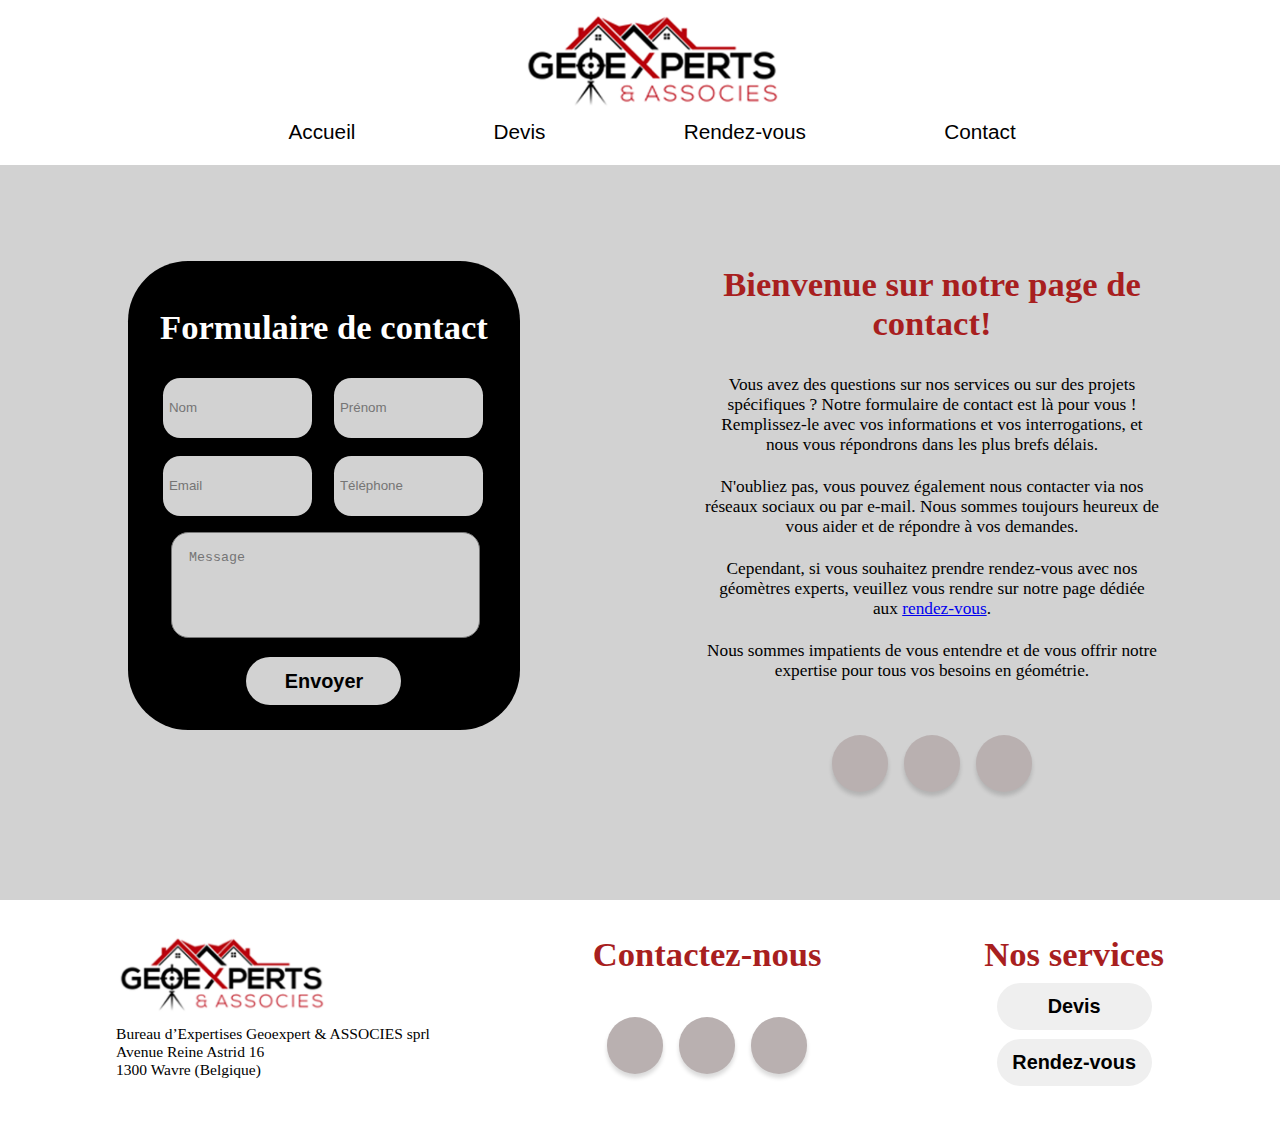
<file: contact.html>
<!DOCTYPE html>
<html>
    <head>
        <meta charset="utf-8">
        <link rel="stylesheet" type="text/css" href="style.css">
        <link rel="stylesheet" href="https://cdnjs.cloudflare.com/ajax/libs/font-awesome/6.2.1/css/all.min.css" integrity="sha512-MV7K8+y+gLIBoVD59lQIYicR65iaqukzvf/nwasF0nqhPay5w/9lJmVM2hMDcnK1OnMGCdVK+iQrJ7lzPJQd1w==" crossorigin="anonymous" referrerpolicy="no-referrer" />
        <meta name="viewport" content="width=device-width, initial-scale=1">
        <title>geoexperts&associes/contact></title>
    </head>
    <body>
        <header id="header" class="header">
            <div class="navbar">
                <div class="header__logo">
                    <img src="img/logo.png" alt="logo">
                </div>
                <nav class="header__menu">
                    <ul>
                        <li><a href="index.html">Accueil</a></li>
                        <li><a href="devis.html">Devis</a></li>
                        <li><a href="#">Rendez-vous</a></li>
                        <li><a href="#">Contact</a></li>
                    </ul>
                </nav>
            </div>
        </header>
        <div class="contact">
            <div class="form-contact">
                <h2>Formulaire de contact</h2>
                <form>
                    <div class="form-info">
                        <input type="text" name="name" id="name" placeholder="Nom">
                        <input type="text" name="firstname" id="firstname" placeholder="Prénom">
                    </div>
                    <div class="form-info">
                        <input type="email" name="email" id="email" placeholder="Email">
                        <input type="tel" name="phone" id="phone" placeholder="Téléphone">
                    </div>
                    <div class="form-message">
                        <textarea name="message" id="message" placeholder="Message"></textarea>
                    </div>
                    <button type="submit">Envoyer</button>
                </form>
            </div>
            <div class="message-contact">
                <h2 class="title"> Bienvenue sur notre page de contact!</h2>
                <p>Vous avez des questions sur nos services ou sur des projets spécifiques ? Notre formulaire de contact est là pour vous ! Remplissez-le avec vos informations et vos interrogations, et nous vous répondrons dans les plus brefs délais.</p>
                <p>N'oubliez pas, vous pouvez également nous contacter via nos réseaux sociaux ou par e-mail. Nous sommes toujours heureux de vous aider et de répondre à vos demandes. </p>
                <p>Cependant, si vous souhaitez prendre rendez-vous avec nos géomètres experts, veuillez vous rendre sur notre page dédiée aux <a href="#">rendez-vous</a>.</p>
                <p>Nous sommes impatients de vous entendre et de vous offrir notre expertise pour tous vos besoins en géométrie.</p>
                <div class="footer-div">
                    <div class="iconButton">
                        <div class="button">
                            <a href="#" target="_blank">
                                <div class="s-icon">
                                    <i class="fa-brands fa-facebook"></i>
                                </div>
                            </a>
                        </div>
                        <div class="button">
                            <a href="#" target="_blank">
                                <div class="s-icon">
                                    <i class="fa-brands fa-whatsapp"></i>
                                </div>
                            </a>                 
                        </div>
                        <div class="button">
                            <a href="#">
                                <div class="s-icon">
                                    <i class="fa fa-envelope"></i>
                                </div>
                            </a>
                        </div>
                    </div>
                </div>
            </div>
        </div>
        <footer class="footer">
            <div class="footer-div">
                <img src="img/logo.png" alt="logo">
                <p>Bureau d’Expertises Geoexpert & ASSOCIES sprl</p>
                <p>Avenue Reine Astrid 16</p>
                <p>1300 Wavre (Belgique)</p>
            </div>
            <div class="footer-div">
                <h3>Contactez-nous</h3>
                <div class="iconButton">
                    <div class="button">
                        <a href="#" target="_blank">
                            <div class="s-icon">
                                <i class="fa-brands fa-facebook"></i>
                            </div>
                        </a>
                    </div>
                    <div class="button">
                        <a href="#" target="_blank">
                            <div class="s-icon">
                                <i class="fa-brands fa-whatsapp"></i>
                            </div>
                        </a>                 
                    </div>
                    <div class="button">
                        <a href="#">
                            <div class="s-icon">
                                <i class="fa fa-envelope"></i>
                            </div>
                        </a>
                    </div>
                </div>
            </div>
            <div class="footer-div">
                <h3>Nos services</h3>
                <div class="footer-div-button">
                    <a href="devis.html"><button>Devis</button></a>
                    <a href="#"><button>Rendez-vous</button></a>
                </div>
            </div>
        </footer>
    </body>
</html>
</file>
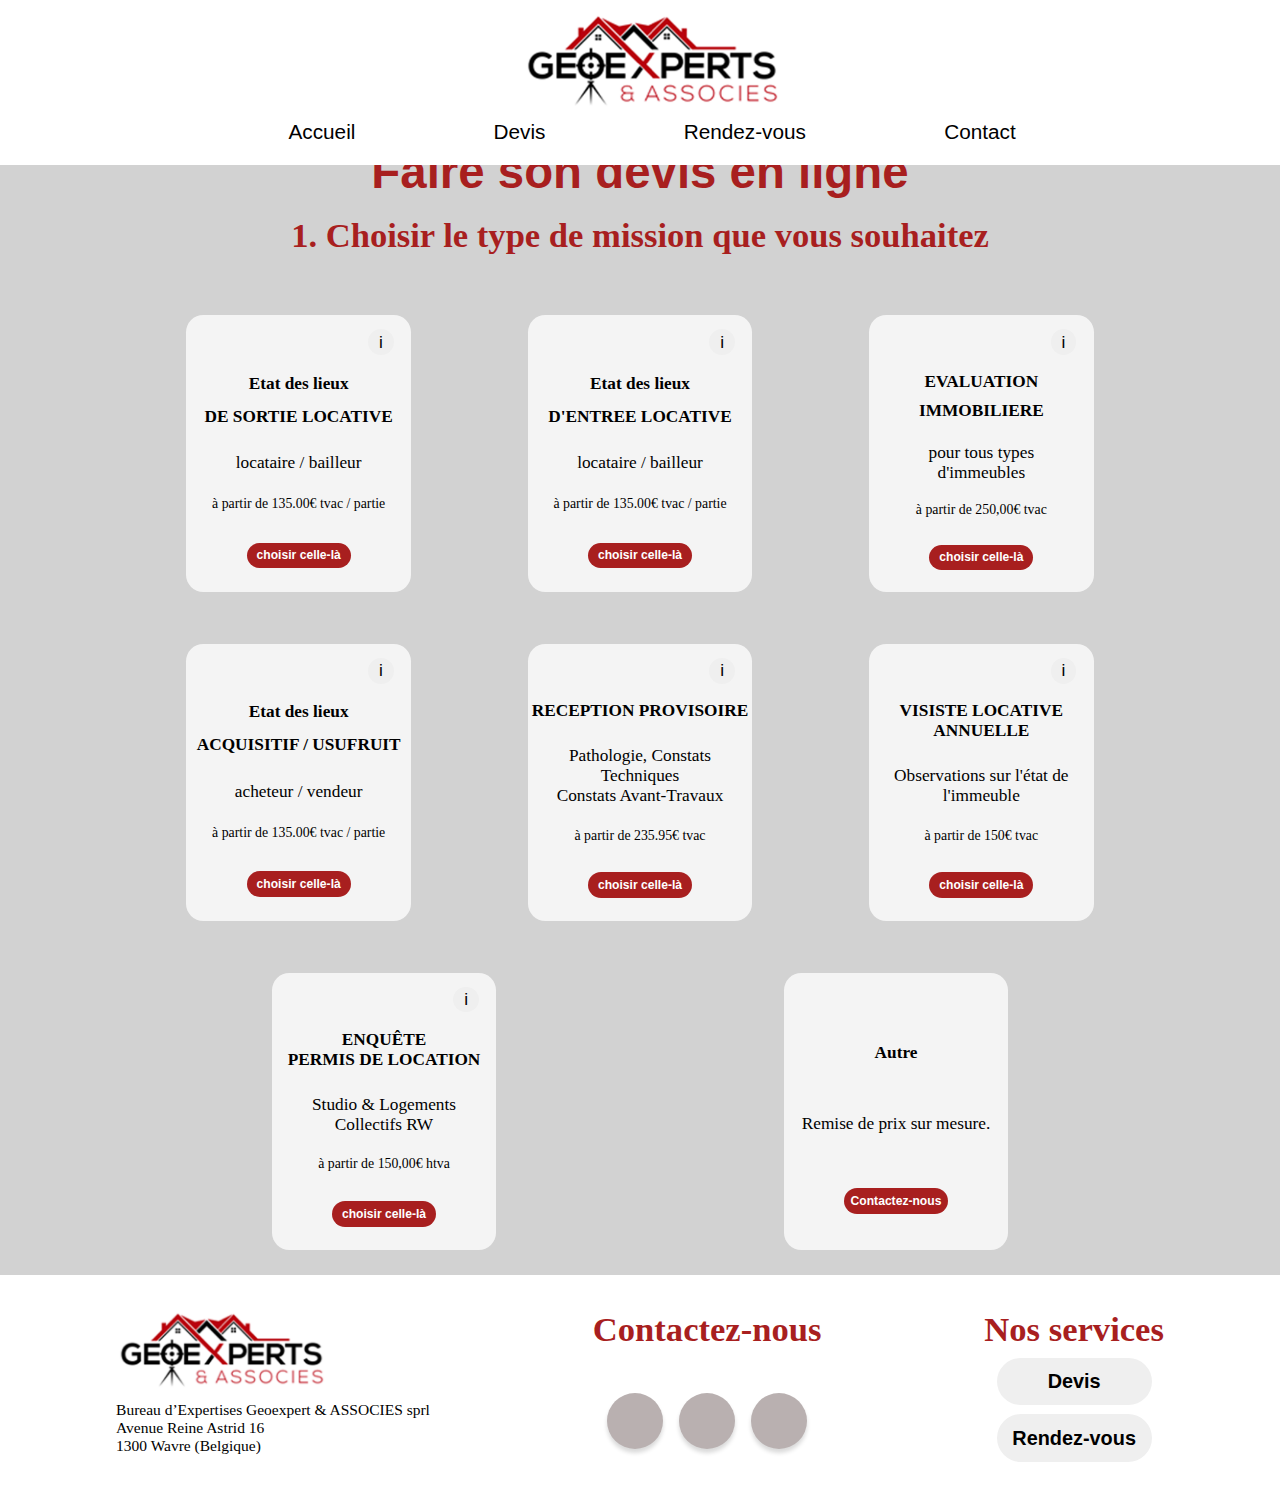
<file: devis.html>
<!DOCTYPE html>
<html>
    <head>
        <meta charset="utf-8">
        <link rel="stylesheet" type="text/css" href="style.css">
        <link rel="stylesheet" href="https://cdnjs.cloudflare.com/ajax/libs/font-awesome/6.2.1/css/all.min.css" integrity="sha512-MV7K8+y+gLIBoVD59lQIYicR65iaqukzvf/nwasF0nqhPay5w/9lJmVM2hMDcnK1OnMGCdVK+iQrJ7lzPJQd1w==" crossorigin="anonymous" referrerpolicy="no-referrer" />
        <meta name="viewport" content="width=device-width, initial-scale=1">
        <script src="app.js" async></script>
        <title>geoexperts&associes/devis></title>
    </head>
    <body>
        <header id="header" class="header">
            <div class="navbar">
                <div class="header__logo">
                    <img src="img/logo.png" alt="logo">
                </div>
                <nav class="header__menu">
                    <ul>
                        <li><a href="index.html">Accueil</a></li>
                        <li><a href="#">Devis</a></li>
                        <li><a href="#">Rendez-vous</a></li>
                        <li><a href="contact.html">Contact</a></li>
                    </ul>
                </nav>
            </div>
        </header>
        <div class="devis-class">
            <h1>Faire son devis en ligne</h1>              
            <div class="mission">
                <h2>1. Choisir le type de mission que vous souhaitez</h2>
                <div class="mission-containers">
                    <div class="mission-container">
                        <span class="tooltip">
                            <h3>Etat des lieux Locatif d'Entrée</h3>
                            <p>Tarif de Base pour 3 pièces ou zones (Hall-séjour-cuisine, Salle de bains ou douches).</p>
                            <p>Forfait incluant :  le déplacement, les constats, le rapport manuscrit ou digital et l'envoi PDF sous 8 jours ouvrés.</p>
                        </span>
                        <button class="mission-info">i</button>
                        <h3 class="mission-title">Etat des lieux</h3>
                        <h3 class="mission-title">DE SORTIE LOCATIVE</h3>
                        <p class="mission-person">locataire / bailleur</p>
                        <p class="mission-price">à partir de 135.00€ tvac / partie</p>
                        <button class="mission-button" id="sortie-locative-button">choisir celle-là</button>
                    </div>
                    <div class="mission-container">
                        <span class="tooltip">
                            <h3>Etat des lieux Locatif d'Entrée</h3>
                            <p>Tarif de Base pour 3 pièces ou zones (Hall-séjour-cuisine, Salle de bains ou douches).</p>
                            <p>Forfait incluant :  le déplacement, les constats, la valorisation des dégâts sur place sans procès-verbal et l'envoi PDF sous 8 jours ouvrés.</p>
                        </span>
                        <button class="mission-info">i</button>
                        <h3 class="mission-title">Etat des lieux</h3>
                        <h3 class="mission-title">D'ENTREE LOCATIVE</h3>
                        <p class="mission-person">locataire / bailleur</p>
                        <p class="mission-price">à partir de 135.00€ tvac / partie</p>
                        <button class="mission-button" id="entree-locative-button">choisir celle-là</button>
                    </div>
                    <div class="mission-container">
                        <span class="tooltip">
                            <h3>Evaluation immobilière</h3>
                            <p>Evaluation d'immeuble par Expert :</p>
                            <p>Forfait incluant : l'ouverture et préparation de votre dossier, le déplacement, la visite, les constats Expert, les recherches et analyses du marché immobilier, l'analyse des éléments de plus-value et/ou moins-value, l'étude finale avec bilans, les calculs, la rédaction lettre-rapport ou le rapport détaillé si prévu et l'envoi mail (PDF) du rapport si prévu.</p>
                        </span>
                        <button class="mission-info">i</button>
                        <h3 class="mission-title">EVALUATION</h3>
                        <h3 class="mission-title">IMMOBILIERE</h3>
                        <p class="mission-person">pour tous types d'immeubles</p>
                        <p class="mission-price">à partir de 250,00€ tvac</p>
                        <button class="mission-button" id="evaluation-immobiliere-button">choisir celle-là</button>
                    </div>

                    <div class="mission-container">
                        <span class="tooltip">
                            <h3>Etat des lieux Acquisitif / Usufruit</h3>
                            <p>Etat des lieux descriptif d'un immeuble lors d'une acquisition / d'un démembrement (compromis, nu-propriété, indivision,...). Tarif pour CHAQUE client (Acheteur / Vendeur - Nu prop. / Usufruitier) - Minimum 2 clients.</p>
                            <p>Forfait incluant : le déplacement, les conseils et recommandations d'entretiens, les constatations et l'inventaire des équipements immeubles et le rapport Procès-verbal (envoi PDF).</p>
                        </span>
                        <button class="mission-info">i</button>
                        <h3 class="mission-title">Etat des lieux</h3>
                        <h3 class="mission-title">ACQUISITIF / USUFRUIT</h3>
                        <p class="mission-person">acheteur / vendeur</p>
                        <p class="mission-price">à partir de 135.00€ tvac / partie</p>
                        <button class="mission-button" id="acquisitif-usufruit-button">choisir celle-là</button>
                    </div>

                    <div class="mission-container">
                        <span class="tooltip">
                            <h3>Constat technique / Etat des lieux Avant-travaux <br> Réception provisoire</h3>
                            <p>Intervention / Encadrement technique Expert</p>
                            <p>Forfait incluant : l'ouverture et préparation de votre dossier, la gestion rendez-vous, le déplacement, la visite Expert, l'examen et la prise de mesures non-destructives.</p>
                        </span>
                        <button class="mission-info">i</button>
                        <h3 class="mission-title">RECEPTION PROVISOIRE</h3>
                        <p class="mission-person">Pathologie, Constats Techniques<br>Constats Avant-Travaux</p>
                        <p class="mission-price">à partir de 235.95€ tvac</p>
                        <button class="mission-button" id="reception-provisoire-button">choisir celle-là</button>
                    </div>

                    <div class="mission-container">
                        <span class="tooltip">
                            <h3>Visite locative annuelle</h3>
                            <p>Visite technique Expert</p>
                            <p>Forfait incluant : la proposition de rendez-vous par notre secrétariat avec les parties concernées, la visite de l'expert et récolte des observations sur les désordres / défaillances récents, les recommandations à l'occupant présent sur les points éventuellement à améliorer / surveiller et le rapport de visite reprenant les points d'attention / suivis conseillés.</p>
                        </span>
                        <button class="mission-info">i</button>
                        <h3 class="mission-title">VISISTE LOCATIVE ANNUELLE</h3>
                        <p class="mission-person">Observations sur l'état de l'immeuble</p>
                        <p class="mission-price">à partir de 150€ tvac</p>
                        <button class="mission-button" id="visite-locative-annuelle-button">choisir celle-là</button>
                    </div>

                    <div class="mission-container">
                        <span class="tooltip">
                            <h3>Enquête permis de location</h3>
                            <p>Enquête ou Pré-enquête de Permis de location</p>
                            <p>Forfait incluant : l'ouverture et préparation de votre dossier, la gestion rendez-vous, le déplacement, la visite Expert, l'examen complet des points de contrôle imposés par la Région Wallonne et la remise de l'attestation de conformité destinée à l'administration. </p>
                        </span>
                        <button class="mission-info">i</button>
                        <h3 class="mission-title">ENQUÊTE <br> PERMIS DE LOCATION</h3>
                        <p class="mission-person">Studio & Logements Collectifs RW</p>
                        <p class="mission-price">à partir de 150,00€ htva</p>
                        <button class="mission-button" id="enquete-button">choisir celle-là</button>
                    </div>

                    <div class="mission-container">
                        <h3 class="mission-title">Autre</h3>
                        <p class="mission-person">Remise de prix sur mesure.</p>
                        <a href="contact.html"><button class="mission-button"> Contactez-nous</button></a>
                    </div>
                </div>
            </div>
            <div class="bien" id="etats-des-lieux">
                <h2>2. Choisir le bien à expertiser</h2>
                <div class="bien-containers">
                    <div class="bien-container">
                        <i class="fa-regular fa-building"></i>
                        <h3 class="bien-title">Studio</h3>
                        <p class="bien-price">à partir de 135€ tvac / partie</p>
                        <button class="bien-button">choisir celui-là</button>
                    </div>

                    <div class="bien-container">
                        <i class="fa-solid fa-city"></i>
                        <h3 class="bien-title">Appartement (1 chambre)</h3>
                        <p class="bien-price">à partir de 145€ tvac / partie</p>
                        <button class="bien-button">choisir celui-là</button>
                    </div>

                    <div class="bien-container">
                        <i class="fa-solid fa-city"></i>
                        <h3 class="bien-title">Appartement (2 chambres)</h3>
                        <p class="bien-price">à partir de 160.00€ tvac / partie</p>
                        <button class="bien-button">choisir celui-là</button>
                    </div>

                    <div class="bien-container">
                        <i class="fa-solid fa-city"></i>
                        <h3 class="bien-title">Appartement (3 chambres)</h3>
                        <p class="bien-price">à partir de 175.00€ tvac / partie</p>
                        <button class="bien-button">choisir celui-là</button>
                    </div>

                    <div class="bien-container">
                        <i class="fa-solid fa-city"></i>
                        <h3 class="bien-title">Appartement (4 chambres)</h3>
                        <p class="bien-price">à partir de 190.00€ tvac / partie</p>
                        <button class="bien-button">choisir celui-là</button>
                    </div>

                    <div class="bien-container">
                        <i class="fa-solid fa-house"></i>
                        <h3 class="bien-title">Maison (1/2 chambres)</h3>
                        <p class="bien-price">à partir de 180.00€ tvac / partie</p>
                        <button class="bien-button">choisir celui-là</button>
                    </div>

                    <div class="bien-container">
                        <i class="fa-solid fa-house"></i>
                        <h3 class="bien-title">Maison (3 chambres)</h3>
                        <p class="bien-price">à partir de 195.00€ tvac / partie</p>
                        <button class="bien-button">choisir celui-là</button>
                    </div>

                    <div class="bien-container">
                        <i class="fa-solid fa-house"></i>
                        <h3 class="bien-title">Maison (4 chambres)</h3>
                        <p class="bien-price">à partir de 210.00€ tvac / partie</p>
                        <button class="bien-button">choisir celui-là</button>
                    </div>

                    <div class="bien-container">
                        <i class="fa-solid fa-house"></i>
                        <h3 class="bien-title">Maison (5 chambres et plus)</h3>
                        <p class="bien-price">à partir de 215.00€ tvac / partie</p>
                        <button class="bien-button">choisir celui-là</button>
                    </div>

                    <div class="bien-container">
                        <i class="fa-solid fa-school"></i>
                        <h3 class="bien-title">Commerce - Bureaux <br> Immeubles de prestiges</h3>
                        <p class="bien-price">à partir de 150.00€ tvac / partie</p>
                        <a href="contact.html"><button class="bien-button">Contactez-nous</button></a>
                    </div>
                </div>
            </div>

            <div class="bien" id="immobilier">
                <h2>2. Choisir le type d'expertise immobilière que vous voulez.</h2>
                <div class="bien-containers">
                    <div class="bien-container">
                        <i class="fa-regular fa-building"></i>
                        <h3 class="bien-title">Evaluations Immobilières</h3>
                        <p class="bien-precision">(Patrimoines – Juridique & Fiscales)</p>
                        <p class="bien-person">Tous types d'immeubles</p>
                        <p class="bien-price">à partir de 296,45€ tvac</p>
                        <button class="bien-button">choisir celle-là</button>
                    </div>

                    <div class="bien-container">
                        <i class="fa-regular fa-building"></i>
                        <h3 class="bien-title">Expertises bancaires</h3>
                        <p class="bien-precision">(pour professionels)</p>
                        <p class="bien-person">Tous types d'immeubles</p>
                        <p class="bien-price">à partir de 350,00€ tvac</p>
                        <button class="bien-button">choisir celle-là</button>
                    </div>

                    <div class="bien-container">
                        <i class="fa-regular fa-building"></i>
                        <h3 class="bien-title">Expertises bancaires</h3>
                        <p class="bien-precision">(pour particuliers)</p>
                        <p class="bien-person">Appartement / Maison / Projet privé</p>
                        <p class="bien-price">à partir de 200€ tvac</p>
                        <button class="bien-button">choisir celle-là</button>
                    </div>
                </div>
            </div>

            <div class="bien" id="reception-provisoire">
                <h2>2. Choisir le type de service que vous souhaitez</h2>
                <p>Veuillez sélectionner la case qui correspond à votre demande</p>
                <div class="service">
                    <button class="checkbox"></button>
                    <p>Réception provisoire résidentielle - Appartement – Encadrement Expert - 195,00€ htva</p>
                </div>
                <div class="service">
                    <button class="checkbox"></button>
                    <p>Réception provisoire résidentielle - Maison - Encadrement Expert - 255€ htva </p>
                </div>
                <div class="service">
                    <button class="checkbox"></button>
                    <p>Encadrement technique – 1er avis et orientation sans rapport - 175€ htva </p>
                </div>
                <div class="service">
                    <button class="checkbox"></button>
                    <p>Constat technique avec relevé de mesures simple et avis technique verbal sur place - 200,00€ htva</p>
                </div>
                <div class="service">
                    <button class="checkbox"></button>
                    <p>Constat technique avec relevé de mesures simple et rapport circonstancié - 245€  htva</p>
                </div>
                <div class="service">
                    <button class="checkbox"></button>
                    <p>Etat des Lieux avant – Travaux – Maison - 245,00€ </p>
                </div>
                <div class="service">
                    <button class="checkbox"></button>
                    <p>Etat des Lieux avant – Travaux – Appartement - 200,00€ htva</p>
                </div>

                <div class="service">
                    <p>Autre type de bien ou de mission ? </p>
                    <a href="contact.html">Contactez-nous </a>
                </div>

                <button class="next">Suivant</button>
            </div>

            <div class="bien" id="visite-locative">
                <h2>2. Choisir le bien à expertiser</h2>
                <div class="bien-containers">
                    <div class="bien-container">
                        <i class="fa-regular fa-building"></i>
                        <h3 class="bien-title">Chambre</h3>
                        <p class="bien-price">à partir de 60€ tvac </p>
                        <button class="bien-button">choisir celui-là</button>
                    </div>
    
                    <div class="bien-container">
                        <i class="fa-regular fa-building"></i>
                        <h3 class="bien-title">Studio</h3>
                        <p class="bien-price">à partir de 150€ tvac</p>
                        <button class="bien-button">choisir celui-là</button>
                    </div>
    
                    <div class="bien-container">
                        <i class="fa-solid fa-city"></i>
                        <h3 class="bien-title">Appartement</h3>
                        <p class="bien-price">à partir de 195.00€ tvac</p>
                        <button class="bien-button">choisir celui-là</button>
                    </div>
    
                    <div class="bien-container">
                        <i class="fa-solid fa-house"></i>
                        <h3 class="bien-title">Maison(extérieur < 2 ares)</h3>
                        <p class="bien-price">à partir de 245.00€ tvac</p>
                        <button class="bien-button">choisir celui-là</button>
                    </div>
    
                    <div class="bien-container">
                        <i class="fa-solid fa-house"></i>
                        <h3 class="bien-title">Maison(extérieur > 2 ares)</h3>
                        <p class="bien-price">à partir de 275.00€ tvac</p>
                        <button class="bien-button">choisir celui-là</button>
                    </div>
    
                    <div class="bien-container">
                        <i class="fa-solid fa-hotel"></i>
                        <h3 class="bien-title">Autres catégories</h3>
                        <p class="bien-price">à partir de 300.00€ tvac</p>
                        <a href="contact.html"><button class="bien-button">Contactez-nous</button></a>
                    </div>
                </div>
            </div>

            <div class="bien" id="enquete">
                <h2>2. Choisir le bien à expertiser</h2>
                <div class="bien-containers">
                    <div class="bien-container">
                        <i class="fa-regular fa-building"></i>
                        <h3 class="bien-title">Logement individuel (studio - 28m² habitables)</h3>
                        <p class="bien-price">150.00€ htva </p>
                        <button class="bien-button">choisir celui-là</button>
                    </div>
    
                    <div class="bien-container">
                        <i class="fa-solid fa-city"></i>
                        <h3 class="bien-title">Logement collectif</h3>
                        <p class="bien-price">à partir de 150.00€ htva</p>
                        <button class="bien-button">choisir celui-là</button>
                    </div>
                </div>
            </div>

        </div>
        <footer class="footer">
            <div class="footer-div">
                <img src="img/logo.png" alt="logo">
                <p>Bureau d’Expertises Geoexpert & ASSOCIES sprl</p>
                <p>Avenue Reine Astrid 16</p>
                <p>1300 Wavre (Belgique)</p>
            </div>
            <div class="footer-div">
                <h3>Contactez-nous</h3>
                <div class="iconButton">
                    <div class="button">
                        <a href="#" target="_blank">
                            <div class="s-icon">
                                <i class="fa-brands fa-facebook"></i>
                            </div>
                        </a>
                    </div>
                    <div class="button">
                        <a href="#" target="_blank">
                            <div class="s-icon">
                                <i class="fa-brands fa-whatsapp"></i>
                            </div>
                        </a>                 
                    </div>
                    <div class="button">
                        <a href="#">
                            <div class="s-icon">
                                <i class="fa fa-envelope"></i>
                            </div>
                        </a>
                    </div>
                </div>
            </div>
            <div class="footer-div">
                <h3>Nos services</h3>
                <div class="footer-div-button">
                    <a href="devis.html"><button>Devis</button></a>
                    <a href="#"><button>Rendez-vous</button></a>
                </div>
            </div>
        </footer>
    </body>
</html>
</file>
<file: style.css>
* {
    margin: 0;
    padding: 0;
}

:root{
    --primary-color: #a81f1f;
    --secondary-color: #D2D2D2;
    --tertiary-color: #E9E9E9;
}

body{
    font-family: Inter;
    background-color: var(--tertiary-color);
}

h1{
    font-size: calc(3vw + 1vh);
    font-weight: bold;
    text-align: center;
    color: var(--primary-color);
    margin-top: calc(3vw + 4vh);
    font-family: "Montserrat", sans-serif;
}

.header{
    width: 100%;
    display: flex;
    padding: calc(0.7vw + 0.35vh);
    background-color: white;
    position: fixed;
    z-index: 100;
    transition: 0.5s;
}

.header.scrolled{
    transform: translateY(-63%);
}

.navbar{
    width: 100%;
    display: flex;
    text-align: center;
    flex-direction: column;
    padding-left: calc(1vw + 1vh);
    padding-right: calc(1vw + 1vh);
}

.header__menu{
    width: 70%;
    margin-left: 15%;
    margin-top: calc(0.5vw + 0.25vh);
    margin-bottom: calc(0.5vw + 0.25vh);
    display: flex;
    flex-grow: 1;
}

.header__logo img{
    width: calc(15vw + 7.5vh);
    transition: 0.5s;
}

.header__menu ul{
    width: 100%;
    display: flex;
    list-style: none;
    justify-content: space-around;
}

.header__menu ul li a{
    font-family: "Montserrat", sans-serif;
    text-decoration: none;
    color: black;
    font-size: calc(1.2vw + 0.6vh);
    transition: 0.5s;
    font-weight: 400;
}

.header__menu ul li a:hover{
    color: var(--primary-color);
}

.video-div {
    display: flex;
    justify-content: center;
    text-align: center;
    align-items: center;

    overflow: hidden;
}

.video-div video{
    margin-top: calc(3vw + 4vh);
    justify-content: center;
    align-items: center;
    min-width: 100%;
    min-height: 100vh;
    max-height: 100vh;
    object-fit: cover;
    z-index: -1;
}

.video-div .overlay-div{
    position: absolute;
    text-align: center;
}

.video-div .overlay-div button{
    margin: calc(2.5vw + 1vh);
    margin-top: calc(3vw + 4vh);
    width: calc(17vw + 7vh);
    height: calc(4vw + 4vh);
    border-radius: calc(2vw + 2vh);
    border-style: none;

    background-color: rgba(61, 61, 61, 0.75);
    font-size: calc(1.5vw + 0.5vh);
    color: white;
    font-weight: bold;
}

.video-div .overlay-div button:hover{
    border-style: solid;
}

.statistics{
    padding-top: calc(3vw + 4vh);
    padding-bottom: calc(3vw + 4vh);
    background-color: var(--primary-color);
    display: flex;
    justify-content: space-around;
    align-items: center;
}

.statistics .stat p{
    color: white;
    font-size: calc(1.8vw + 0.7vh);
    font-weight: bold;
    text-align: center;
}

.container{
    overflow: hidden;
    margin-top: calc(2vw + 2vh);
    margin-bottom: calc(2vw + 2vh);
}

.caroussel{
    position: relative;
}

.caroussel h2{
    font-size: calc(2vw + 1vh);
    font-weight: bold;
    text-align: center;
    color: black;
    margin-bottom: 2vh;
}

.caroussel-inner{
    display: flex;
    overflow: hidden;
    flex-wrap: nowrap;
}

.caroussel-inner .comment-inner{
    flex: 0 0 10%;
    padding: calc(1vw + 0.5vh);
    transition: .5s ease-in-out;
    text-align: center;
    margin: calc(2vw + 1vh);
    background-color: var(--secondary-color);
    border-radius: calc(4vw + 1vh);
}

.caroussel-inner .comment-inner .client{
    color: var(--primary-color);
    font-size: calc(1.5vw + 0.5vh);
    font-weight: bold;
}

.caroussel-inner .comment-inner .comment{
    margin-top: 1vh;
    margin-bottom: 1vh;
    color: black;
    font-size: calc(1vw + 0.5vh);
    font-weight: bold;
}

.caroussel-inner .comment-inner .source{
    opacity: 0.5;
    font-size: calc(1vw + 0.5vh);
}

.footer{
    display: flex;
    justify-content: space-around;
    background-color: white;
    padding: calc(2vw + 1vh);
}

.footer img{
    width: calc(13vw + 5vh);
    margin-bottom: 1vh;
}

.footer .footer-div p{
    font-size: calc(1vw + 0.3vh);

}

.footer .footer-div h3{
    font-size: calc(2vw + 1vh);
    font-weight: bold;
    color: var(--primary-color);
    text-align: center;
}

.iconButton{
    margin-top: calc(2vw + 2vh);
    justify-content: center;
    display: flex;
    flex-direction: row;
}

.button{
    background-color : rgb(185, 176, 176);
    width: calc(3vw + 2vh);
    height: calc(3vw + 2vh);
    float: left;
    border-radius: calc(3vw + 2vh);
    margin: 0 calc(0.4vw + 0.3vh);
    overflow: hidden;
    cursor: pointer;
    box-shadow: 0 4px 4px rgba(0, 0, 0, 0.15);
    transition: all 0.3s ease-in-out;
}

.button a{
    color: black;
    text-decoration: none;
}

.button:nth-child(1):hover{
    background-color: #4267b2;
    color : #fff;
}

.button:nth-child(2):hover{
    background-color: #25D366;
    color : #fff;
}

.button:nth-child(3):hover{
    background-color: #0489C9;
    color : #fff;
}

.button:hover a{
    color: #fff;
}

.button .s-icon{
    display: inline-flex;
    justify-content: center;
    align-items: center;
    flex-wrap: wrap;

    width : calc(3vw + 2vh);
    height : calc(3vw + 2vh);
    border-radius: 50%;
    text-align: center;
    transition: all 0.3s ease-in-out;
}

.button .s-icon i {
    font-size: calc(1.7vw + 0.6vh);
}

.footer .footer-div .footer-div-button{
    display: flex;
    justify-content: center;
    flex-direction: column;
    align-items: center;
}

.footer .footer-div .footer-div-button button{
    width: calc(10vw + 3vh);
    height: calc(3vw + 1vh);
    border-radius: calc(3vw + 1vh);
    border-style: none;

    font-size: calc(1.2vw + 0.5vh);
    font-weight: bold;
    margin-top: 1vh;
}


/*contact.html*/
.contact{
    display: flex;
    align-items: center;
    background-color: var(--secondary-color);
    height: 100vh;
}

.contact .form-contact{
    width: 30%;
    margin-left: 10vw;
    padding: 2vw;
    margin-top: calc(5vw + 3vh);
    display: flex;
    align-items: center;
    justify-content: center;
    background-color: black;
    border-radius: calc(4vw + 1vh);
    flex-direction: column;
}

.contact .form-contact h2{
    color: white;
    font-size: calc(2vw + 1vh);
    font-weight: bold;
    margin-top: calc(1vw + 1vh);
    margin-bottom: calc(1vw + 1vh);
    text-align: center;
}

.contact .form-contact form{
    display: flex;
    flex-direction: column;
    justify-content: space-around;
    align-items: center;
    width: 100%;
    height: 100%;
}

.contact .form-contact form .form-info input{
    width : 40%;
    height: calc(3vw + 1vh);
    margin: 0.7vw;
    border-radius: calc(1vw + 0.5vh);
    border-style: none;
    background-color: var(--secondary-color);
    padding: 0.5vw;
}

input:focus, textarea:focus{
    outline: none;
}

.contact .form-contact form .form-message{
    width: 100%;
}
.contact .form-contact form .form-message textarea{
    width : 80%;
    margin-left: 5%;
    margin-right: 5%;
    margin-top: 2%;
    margin-bottom: 2%;
    height: calc(4vw + 2vh);
    border-radius: calc(1vw + 0.5vh);
    padding: calc(1vw + 0.5vh);
    background-color: var(--secondary-color);
    resize: none;
}

.contact .form-contact form button{
    width: calc(10vw + 3vh);
    height: calc(3vw + 1vh);
    border-radius: calc(3vw + 1vh);
    border-style: none;

    font-size: calc(1.2vw + 0.5vh);
    font-weight: bold;
    margin-top: 1vh;
    background-color: var(--secondary-color);
    color: black;
}

.contact .message-contact{
    width: 50%;
    margin-left: 10vw;
    margin-right: 5vw;
    margin-top: calc(5vw + 3vh);
    display: flex;
    align-items: center;
    justify-content: center;
    text-align: center;
    flex-direction: column;
}

.contact .message-contact h2{
    color: var(--primary-color);
    margin: calc(1vw + 1vh);
    font-size: calc(2vw + 1vh);
    font-weight: bold;
    margin-top: calc(3vw + 3vh);
    text-align: center;
}

.contact .message-contact p{
    width: 80%;
    color: black;
    margin: calc(0.5vw + 0.5vh);
    font-size: calc(1vw + 0.5vh);
}

@media (max-width: 600px){

    .contact{
        display: flex;
        align-items: center;
        justify-content: center;
        background-color: var(--secondary-color);
        height: 130vh;
        flex-direction: column;
    }

    .contact .message-contact{
        order: 1;
        flex-grow: 1;
        
        width: 90%;
        margin-left: 5vw;
        margin-top: calc(1vw + 5vh);
        display: flex;
        align-items: center;
        justify-content: center;
        text-align: center;
        flex-direction: column;
    }

    .contact .message-contact h2{
        color: var(--primary-color);
        font-size: calc(3vw + 1.5vh);
        font-weight: bold;
        margin-top: calc(3vw + 3vh);
    }

    .contact .message-contact p{
        width: 80%;
        color: black;
        font-size: calc(1.5vw + 0.7vh);
    }

    .contact .form-contact{
        width: 70%;
        flex-grow: 4;
        order: 2;
        margin-bottom: 3vh;
        margin-left: 0;
    }

    .contact .form-contact form button{
        width: calc(15vw + 6vh);
        height: calc(6vw + 2vh);
        border-radius: calc(3vw + 1vh);
        border-style: none;
    
        font-size: calc(2vw + 1vh);
        font-weight: bold;
        background-color: var(--secondary-color);
        color: black;
    }

    .contact .form-contact form .form-message textarea{
        width : 80%;
        margin-left: 6%;
        margin-right: 6%;
        height: calc(6vw + 4vh);
        border-radius: calc(1vw + 0.5vh);
        padding: calc(1vw + 0.5vh);
        background-color: var(--secondary-color);
        resize: none;
    }

    .contact .form-contact form .form-info input{
        width : 40%;
        height: calc(5vw + 2vh);
        margin: 3%;
        border-radius: calc(1vw + 0.5vh);
        border-style: none;
        background-color: var(--secondary-color);
        padding: 0.5vw;
    }

    .contact .form-contact h2{
        color: white;
        font-size: calc(3vw + 2vh);
        font-weight: bold;
        margin-top: calc(3vw + 3vh);
    }

    .contact .button{
        background-color : rgb(185, 176, 176);
        width: calc(5vw + 3vh);
        height: calc(5vw + 3vh);
        float: left;
        border-radius: calc(5vw + 3vh);
        margin: 0 calc(1vw + 0.7vh);
        overflow: hidden;
        cursor: pointer;
        box-shadow: 0 4px 4px rgba(0, 0, 0, 0.15);
        transition: all 0.3s ease-in-out;
    }

    .contact .button .s-icon{
        display: inline-flex;
        justify-content: center;
        align-items: center;
        flex-wrap: wrap;
    
        width : calc(5vw + 3vh);
        height : calc(5vw + 3vh);
        border-radius: 50%;
        text-align: center;
        transition: all 0.3s ease-in-out;
    }

    .contact .button .s-icon i {
        font-size: calc(3vw + 1vh);
    }
}

/*devis page*/

.devis-class{
    display: flex;
    flex-direction: column;
    align-items: center;
    background-color: var(--secondary-color);
    padding-top: calc(4vw + 2vh);
}

.devis-class h2{
    color: var(--primary-color);
    font-size: calc(2vw + 1vh);
    margin-top: calc(1vw + 0.5vh);
    margin-bottom: calc(1vw + 0.5vh);
    text-align: center;
}

.devis-class .mission .mission-containers{
    width: 80%;
    margin-left: 10%;
    display: flex;
    justify-content: space-around;
    align-items: center;
    flex-wrap: wrap;
    margin-top: calc(2vw + 1vh);
}


.devis-class .mission .mission-containers .mission-container{
    width: calc(13vw + 6.5vh);
    height: calc(13vw + 6.5vh);
    
    display: flex;
    justify-content: space-around;
    align-items: center;
    flex-direction: column;
    background-color: #F4F4F4;
    border-radius: calc(1vw + 0.5vh);
    padding-top: calc(3vw + 1.5vh);
    margin: calc(1.5vw + 0.75vh);;
    position: relative;
}

.devis-class .mission .mission-containers .mission-container .mission-info{
    width: calc(1.5vw + 0.75vh);
    height: calc(1.5vw + 0.75vh);
    border-radius: 50%;
    position: absolute;
    top: 0;
    right: 0;
    margin: calc(0.8vw + 0.4vh);
    margin-right: calc(1vw + 0.5vh);
    font-size: calc(1vw + 0.5vh);
    border-style: none;
}

.devis-class .mission .mission-containers .mission-container .tooltip{
    width: calc(22vw + 11vh);
    height: calc(12vw + 6vh);
    display: none;
    justify-content: space-around;
    align-items: center;
    flex-direction: column;
    flex-direction: column;
    position: absolute;
    background-color: black;
    color: white;
    border-radius: calc(1vw + 0.5vh);
    padding: calc(0.8vw + 0.4vh);
    font-size: calc(0.8vw + 0.4vh);
    position: absolute;
    z-index: 10;
    left: 50%;
    transform: translate(-50%, 10px);
}

.devis-class .mission .mission-containers .mission-container .tooltip h3{
    text-align: center;
}

.devis-class .mission .mission-containers .mission-container .tooltip p{
    margin: calc(0.7vw + 0.35vh);
    text-align: center;
}

.devis-class .mission .mission-containers .mission-container .mission-title{
    color: black;
    font-size: calc(1vw + 0.5vh);
    font-weight: bold;
    text-align: center;
}

.devis-class .mission .mission-containers .mission-container .mission-person{
    color: black;
    font-size: calc(1vw + 0.5vh);
    text-align: center;
    margin-top: calc(0.8vw + 0.4vh);
    margin-right: calc(0.8vw + 0.4vh);
    margin-left: calc(0.8vw + 0.4vh);
}

.devis-class .mission .mission-containers .mission-container .mission-price{
    color: black;
    font-size: calc(0.8vw + 0.4vh);
    text-align: center;
    margin-top: calc(0.6vw + 0.3vh);
}

.devis-class .mission .mission-containers .mission-container .mission-button{
    width: calc(6vw + 3vh);
    height: calc(1.5vw + 0.75vh);
    border-radius: calc(3vw + 1.5vh);
    border-style: none;

    font-size: calc(0.7vw + 0.35vh);
    font-weight: bold;
    margin: calc(1vw + 0.5vh);
    background-color: var(--primary-color);
    color: white;
}

.devis-class .bien{
    width: 100%;
    display: flex;
    flex-direction: column;
}


.devis-class .bien .bien-containers{
    width: 80%;
    margin-left: 10%;
    display: flex;
    justify-content: space-around;
    align-items: center;
    flex-wrap: wrap;    
}

.devis-class .bien .bien-containers .bien-container{
    width: calc(13vw + 6.5vh);
    height: calc(12vw + 6.5vh);
    
    display: flex;
    justify-content: space-around;
    align-items: center;
    flex-direction: column;
    background-color: #F4F4F4;
    border-radius: calc(1vw + 0.5vh);
    margin: calc(1.5vw + 0.75vh);
}

.devis-class .bien .bien-containers .bien-container i{
    font-size: calc(3vw + 1.5vh);
    color: var(--primary-color);
    margin-top: calc(0.7vw + 0.35vh);

}

#immobilier .bien-containers .bien-container{
    height: calc(15vw + 7.5vh);
}

.devis-class .bien .bien-containers .bien-container .bien-title{
    color: black;
    font-size: calc(1vw + 0.5vh);
    font-weight: bold;
    text-align: center;
}

.devis-class .bien .bien-containers .bien-container .bien-price{
    color: black;
    font-size: calc(0.8vw + 0.4vh);
    text-align: center;
    font-weight: normal;
}

.devis-class .bien .bien-containers .bien-container .bien-person{
    color: black;
    font-size: calc(1vw + 0.5vh);
    text-align: center;
    margin-top: calc(0.8vw + 0.4vh);
    margin-right: calc(0.8vw + 0.4vh);
    margin-left: calc(0.8vw + 0.4vh);
    font-weight: normal;
}

.devis-class .bien .bien-containers .bien-container .bien-precision{
    color: black;
    font-size: calc(0.8vw + 0.4vh);
    text-align: center;
    margin-top: calc(0.3vw + 0.15vh);
}

.devis-class .bien .bien-containers .bien-container .bien-button{
    width: calc(6vw + 3vh);
    height: calc(1.5vw + 0.75vh);
    border-radius: calc(3vw + 1.5vh);
    border-style: none;

    font-size: calc(0.7vw + 0.35vh);
    font-weight: bold;
    margin: calc(1vw + 0.5vh);
    background-color: var(--primary-color);
    color: white;
}

.bien .service{
    display: flex;
    align-items: center;
    margin-left: 25vw;
}

.bien .service a{
    color: var(--primary-color);
    text-decoration: none;
    font-size: calc(1vw + 0.5vh);
    
}

.bien .service p{
    font-size: calc(1vw + 0.5vh);
    margin: calc(0.5vw + 0.25vh);
    font-weight: normal;
}

.bien .next{
    margin-left: 45%;
    height: calc(1.5vw + 0.75vh);
    width: 10%;
    text-align: center;
    border-style: none;
    margin-top: calc(1vw + 0.5vh);
    margin-bottom: calc(1vw + 0.5vh);
    border-radius: calc(1vw + 0.5vh);
    background-color: var(--primary-color);
    color: white;
    font-size: calc(1vw + 0.5vh);
}

.bien .service .checkbox{
    width: calc(2vw + 1vh);
    height: calc(2vw + 1vh);

    background-color: white;
    border-radius: calc(0.5vw + 0.25vh);
    margin: calc(0.5vw + 0.25vh);
    border-style: none;
}

.bien p{
    font-size: calc(1.2vw + 0.6vh);
    margin: calc(0.5vw + 0.25vh);
    font-weight: bold;
    text-align: center;
}

.bien .service p{
    font-size: calc(1vw + 0.5vh);
    margin: calc(0.5vw + 0.25vh);
    font-weight: normal;
}

#etats-des-lieux{
    display: none;
}

#immobilier{
    display: none;
}

#reception-provisoire{
    display: none;
}

#visite-locative{
    display: none;
}

#enquete{
    display: none;
}

.zigzag {
    position: relative;
    width: 200px; /* Ajustez la largeur selon vos besoins */
    height: 100px; /* Ajustez la hauteur selon vos besoins */
    background-color: transparent;
  }
  
  .zigzag:before {
    content: "";
    position: absolute;
    top: 0;
    left: 0;
    width: 100%;
    height: 100%;
    background: linear-gradient(135deg, transparent 15px, black 15px, transparent 30px);
    transform: rotate(-45deg);
  }
</file>
